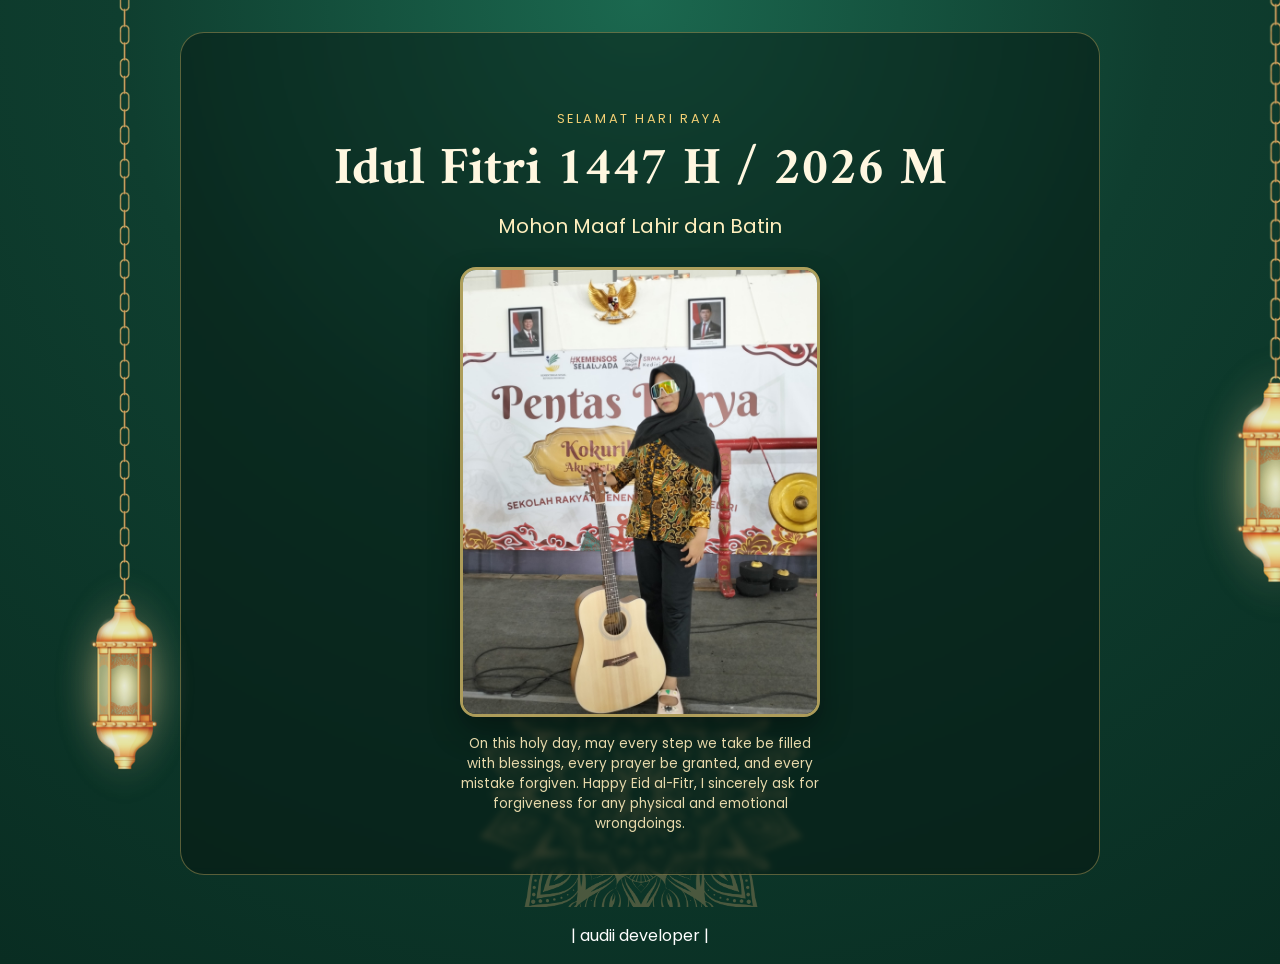
<file: index.html>
<!DOCTYPE html>
<html lang="id">
<head>
  <meta charset="UTF-8" />
  <meta name="viewport" content="width=device-width, initial-scale=1.0" />
  <title>Ucapan Idul Fitri 1447H - Variasi 1</title>
  <link rel="preconnect" href="https://fonts.googleapis.com" />
  <link rel="preconnect" href="https://fonts.gstatic.com" crossorigin />
  <link href="https://fonts.googleapis.com/css2?family=Amiri:wght@400;700&family=Poppins:wght@300;400;600&display=swap" rel="stylesheet" />
  <link rel="stylesheet" href="style.css" />
</head>
<body>
  <section class="hero">
    <img class="decor decor-left" src="assets/lentera1.png" alt="Lentera" />
    <img class="decor decor-right" src="assets/lentera1.png" alt="Lentera" />
    <img class="ornament-bottom" src="assets/ornament.png" alt="Ornamen bawah" />

    <div class="content">
      <p class="tag">SELAMAT HARI RAYA</p>
      <h1>Idul Fitri 1447 H / 2026 M</h1>
      <p class="subtitle">Mohon Maaf Lahir dan Batin</p>

      <figure class="photo-wrap">
        <img src="assets/aku.jpg" alt="Placeholder foto keluarga" />
        <figcaption>  On this holy day, may every step we take be filled with blessings, every prayer be granted, and every mistake forgiven. Happy Eid al-Fitr, I sincerely ask for forgiveness for any physical and emotional wrongdoings. </figcaption>
      </figure>
    </div>
  </section>
  <footer style="text-align: center; color: white; padding: 16px 0;"> | audii developer |</footer>
</body>
</html>
</file>
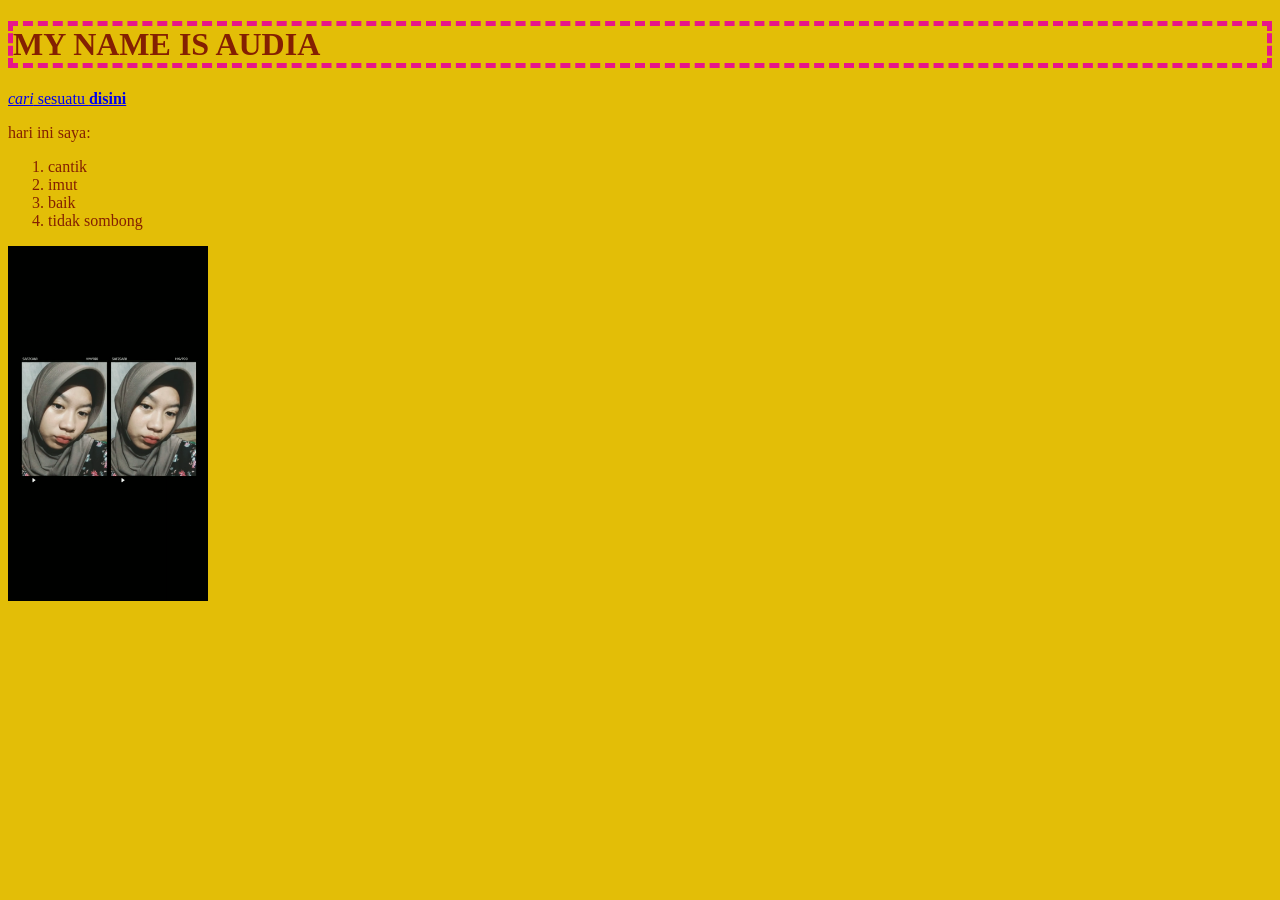
<file: html_basic_01/index.html>
<!DOCTYPE html>
<html lang="en">
<head> <style> body {
    color:rgb(132, 32, 2)
}
body {
    background-color: rgb(227, 190, 7);
}
h1 {
border : 5px dashed rgb(231, 22, 137)
}

</style>
    <meta charset="UTF-8">
    <meta name="viewport" content="width=device-width, initial-scale=1.0">
    <title>Document</title>
</head>
<body>
    <h1> MY NAME IS AUDIA </h1>
    <a href="https://google.com">
        <i>cari</i> sesuatu <b>disini</b> </a>
        <p> hari ini saya: </p>
        <ol>
            <li>cantik</li>
            <li>imut</li>
            <li>baik</li>
            <li>tidak sombong</li>
        </ol>
<img src="akucantik.png" alt="gambar saya" width="200px">
</body>
</html>
</file>
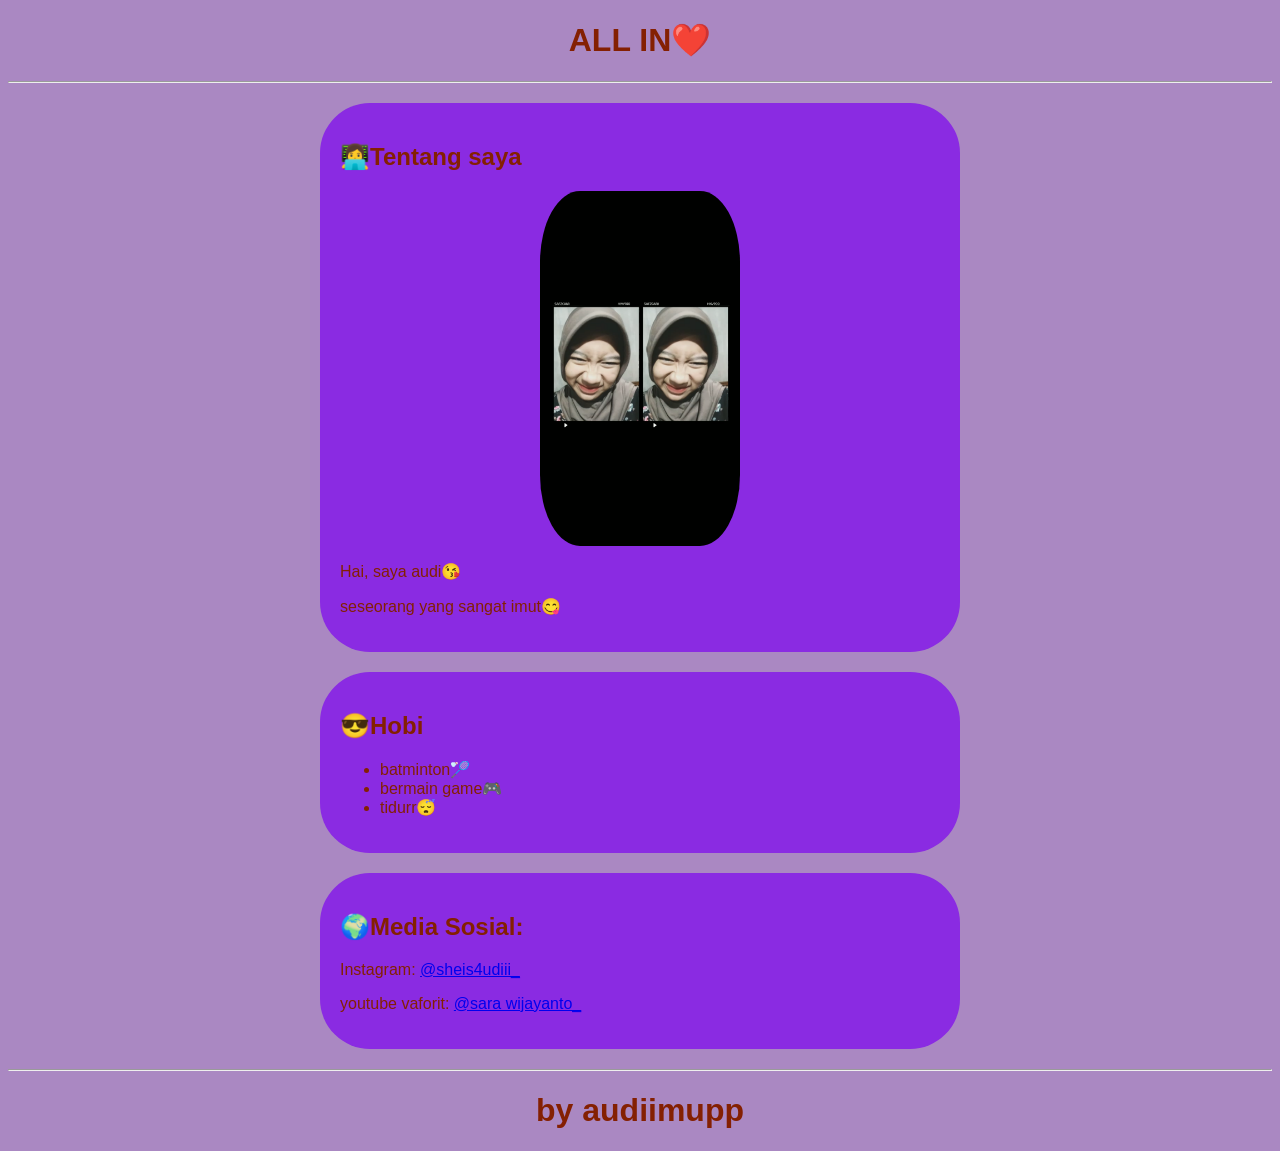
<file: html_basic_02/index.html>
<!DOCTYPE html>
<html lang="en">
<head> <style> body {
    color:rgb(132, 32, 2)
}
body {
    background-color: rgb(170, 136, 194);
    font-family: 'Gill Sans', 'Gill Sans MT', Calibri, 'Trebuchet MS', sans-serif;
}

img {
    border-radius: 20%;
    display: block;
    margin:0 auto 15px;
}
    section {
        background-color: blueviolet;
        padding: 20px;
        margin: 20px auto;
        border-radius: 50px;
        max-width: 600px;
    }
h1 {
    text-align: center;
}
footer {
    text-align: center;
}
</style>
    <meta charset="UTF-8">
    <meta name="viewport" content="width=device-width, initial-scale=1.0">
    <title>Document</title>
</head>
<body>

        <h1> ALL IN❤️ </h1>

    <hr>
    <section>
        
    <h2>👩‍💻Tentang saya</h2>
    <img src="akuaja.png" width="200px">

    <p> Hai, saya audi😘</p>
    <p>seseorang yang sangat imut😋</p>
  
    </section>

     <section>
        <h2>😎Hobi</h2>
    <ul>
            <li>batminton🏸</li>
            <li>bermain game🎮</li>
            <li>tidurr😴</li>
    </ul>
     </section>
       
    <section>
         <h2>🌍Media Sosial:</h2>
       <p>Instagram: <a href="https://Instagram.com/sheis4udiii">@sheis4udiii_</a> </p>
        <p>youtube vaforit: <a href="https://youtube.com/sara wijayanto_">@sara wijayanto_</a></p>
    </section>
       
    <hr>
      <footer>
          <h1>by audiimupp </h1>
      </footer>
     </body>
</html>
</file>
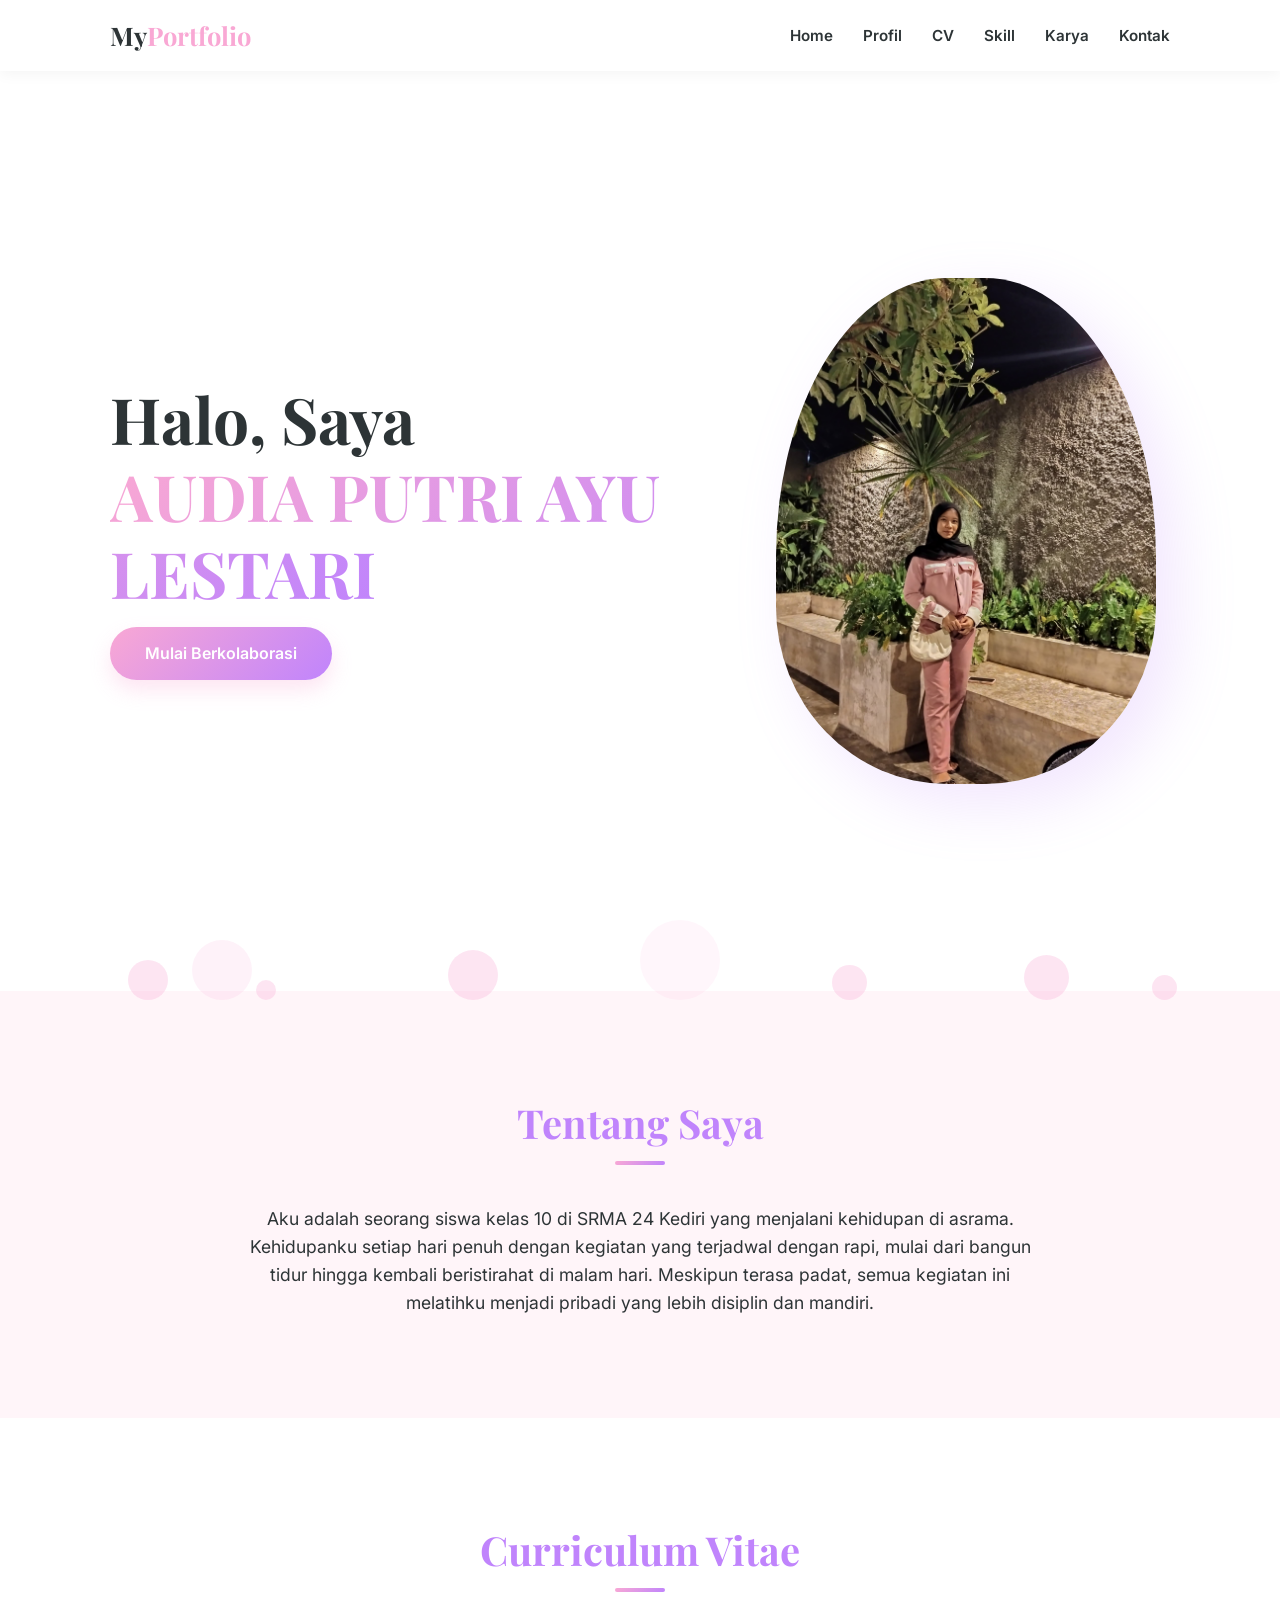
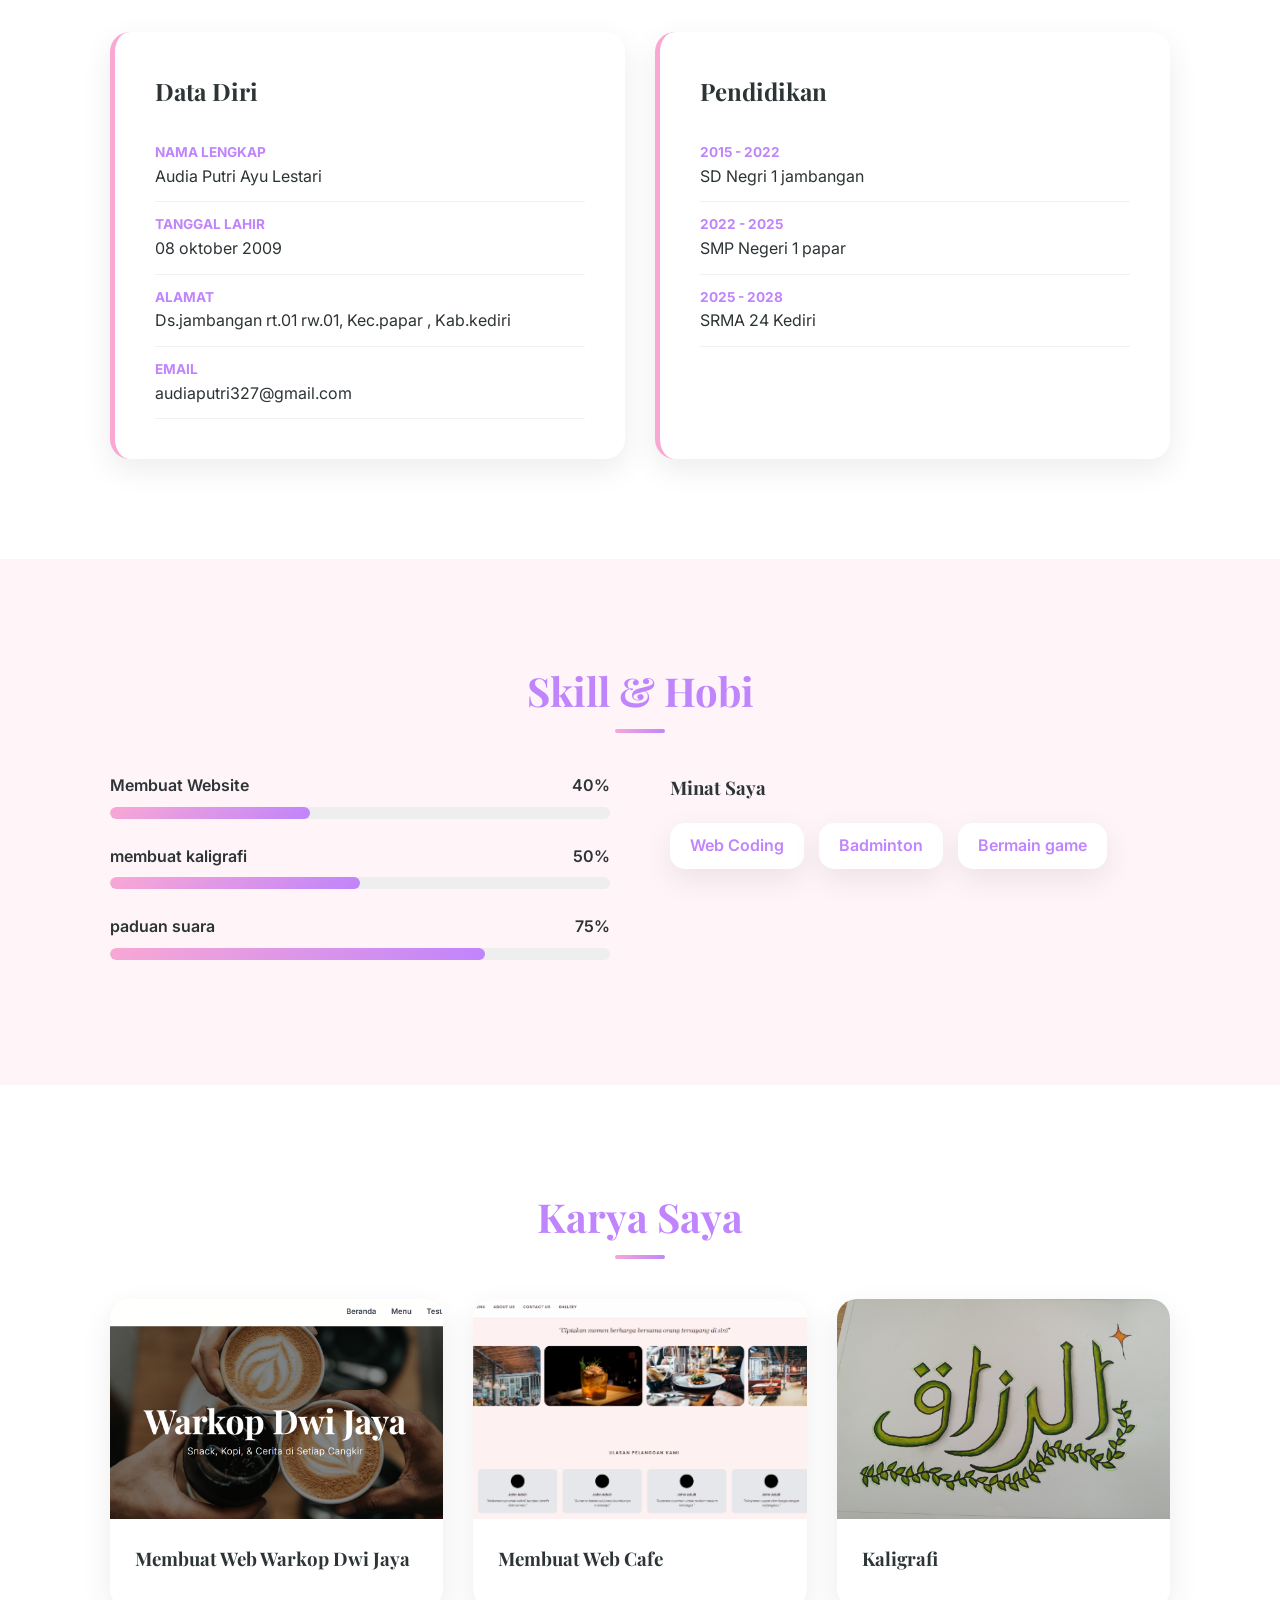
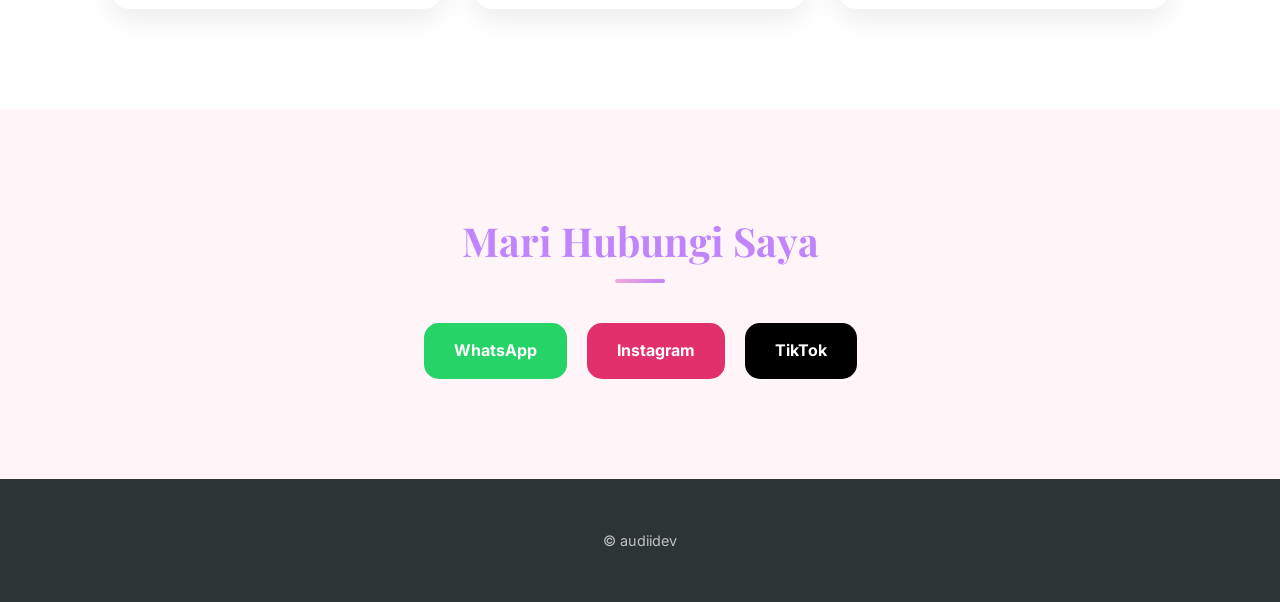
<file: Portfolio/index.html>
﻿<!DOCTYPE html>
<html lang="id">
<head>
    <meta charset="UTF-8">
    <meta name="viewport" content="width=device-width, initial-scale=1.0">
    <title>Portfolio Pribadi | Modern & Elegant</title>
    
    <link href="https://fonts.googleapis.com/css2?family=Inter:wght@300;400;600&family=Playfair+Display:wght@700&display=swap" rel="stylesheet">
    
    <style>
        /* --- CSS VARIABLES & GLOBAL STYLES --- */
        :root {
            --pink-soft: #f9a8d4;
            --purple-soft: #c084fc;
            --dark: #2d3436;
            --light: #fff5f9;
            --white: #ffffff;
            --gradient: linear-gradient(135deg, #f9a8d4 0%, #c084fc 100%);
            --shadow: 0 10px 30px rgba(0,0,0,0.08);
        }

        * {
            margin: 0;
            padding: 0;
            box-sizing: border-box;
        }

        html {
            scroll-behavior: smooth;
        }

        body {
            font-family: 'Inter', sans-serif;
            line-height: 1.6;
            color: var(--dark);
            background-color: var(--white);
            overflow-x: hidden;
            position: relative; /* Penting untuk posisi gelembung */
        }

        h1, h2, h3 {
            font-family: 'Playfair Display', serif;
        }

        .container {
            position: relative; /* Agar konten di atas gelembung */
            z-index: 2;
            max-width: 1100px;
            margin: 0 auto;
            padding: 0 20px;
        }

        .section {
            padding: 100px 0;
            position: relative;
        }

        .bg-light {
            background-color: var(--light);
        }

        .section-title {
            text-align: center;
            font-size: 2.5rem;
            margin-bottom: 50px;
            color: var(--purple-soft);
            position: relative;
        }

        .section-title::after {
            content: '';
            width: 50px;
            height: 4px;
            background: var(--gradient);
            position: absolute;
            bottom: -10px;
            left: 50%;
            transform: translateX(-50%);
            border-radius: 2px;
        }

        /* --- STYLES UNTUK GELEMBUNG --- */
        .bubbles {
            position: fixed;
            top: 0;
            left: 0;
            width: 100%;
            height: 100%;
            z-index: 1; /* Di belakang konten */
            pointer-events: none;
        }

        .bubble {
            position: absolute;
            bottom: -100px;
            background: var(--pink-soft);
            border-radius: 50%;
            opacity: 0.3;
            animation: rise 10s infinite ease-in;
        }

        @keyframes rise {
            0% {
                bottom: -100px;
                transform: translateX(0);
            }
            50% {
                transform: translateX(100px);
            }
            100% {
                bottom: 1080px;
                transform: translateX(-200px);
            }
        }

        /* Variasi ukuran dan posisi gelembung */
        .bubble:nth-child(1) { width: 40px; height: 40px; left: 10%; animation-duration: 8s; }
        .bubble:nth-child(2) { width: 20px; height: 20px; left: 20%; animation-duration: 5s; animation-delay: 1s; }
        .bubble:nth-child(3) { width: 50px; height: 50px; left: 35%; animation-duration: 10s; animation-delay: 2s; }
        .bubble:nth-child(4) { width: 80px; height: 80px; left: 50%; animation-duration: 12s; animation-delay: 0s; opacity: 0.1; }
        .bubble:nth-child(5) { width: 35px; height: 35px; left: 65%; animation-duration: 7s; animation-delay: 4s; }
        .bubble:nth-child(6) { width: 45px; height: 45px; left: 80%; animation-duration: 9s; animation-delay: 1s; }
        .bubble:nth-child(7) { width: 25px; height: 25px; left: 90%; animation-duration: 6s; animation-delay: 3s; }
        .bubble:nth-child(8) { width: 60px; height: 60px; left: 15%; animation-duration: 11s; animation-delay: 5s; opacity: 0.15; }

        /* --- NAVBAR --- */
        .navbar {
            position: sticky;
            top: 0;
            background: rgba(255, 255, 255, 0.9);
            backdrop-filter: blur(15px);
            box-shadow: 0 2px 15px rgba(0,0,0,0.05);
            z-index: 1000;
            padding: 15px 0;
        }

        .nav-container {
            display: flex;
            justify-content: space-between;
            align-items: center;
        }

        .logo {
            font-size: 1.6rem;
            font-weight: 700;
            font-family: 'Playfair Display', serif;
            text-decoration: none;
            color: var(--dark);
        }

        .logo span {
            color: var(--pink-soft);
        }

        .nav-links {
            display: flex;
            list-style: none;
        }

        .nav-links li {
            margin-left: 30px;
        }

        .nav-links a {
            text-decoration: none;
            color: var(--dark);
            font-weight: 600;
            font-size: 0.95rem;
            transition: 0.3s;
        }

        .nav-links a:hover {
            color: var(--purple-soft);
        }

        /* --- HERO SECTION --- */
        .hero-grid {
            display: grid;
            grid-template-columns: 1.2fr 0.8fr;
            align-items: center;
            gap: 40px;
            min-height: 80vh;
        }

        .hero-text h1 {
            font-size: 4rem;
            line-height: 1.2;
            margin-bottom: 15px;
        }

        .hero-text h1 span {
            background: var(--gradient);
            -webkit-background-clip: text;
            -webkit-text-fill-color: transparent;
        }

        .hero-text p {
            font-size: 1.2rem;
            color: #636e72;
            margin-bottom: 30px;
        }

        .hero-image {
            display: flex;
            justify-content: center;
        }

        .hero-image img {
            width: 100%;
            max-width: 380px;
            border-radius: 45% 45% 45% 45% / 55% 55% 35% 35%;
            box-shadow: 20px 20px 60px rgba(192, 132, 252, 0.2);
            animation: morphing 8s ease-in-out infinite;
        }

        @keyframes morphing {
            0% { border-radius: 45% 45% 45% 45% / 55% 55% 35% 35%; }
           50% { border-radius: 40% 50% 35% 55% / 50% 45% 40% 50%; }
           100% { border-radius: 45% 45% 45% 45% / 55% 55% 35% 35%; }
        }

        .btn {
            display: inline-block;
            padding: 14px 35px;
            background: var(--gradient);
            color: white;
            text-decoration: none;
            border-radius: 50px;
            font-weight: 600;
            transition: 0.3s;
            box-shadow: 0 10px 20px rgba(249, 168, 212, 0.3);
        }

        .btn:hover {
            transform: translateY(-5px);
            box-shadow: 0 15px 25px rgba(192, 132, 252, 0.4);
        }

        /* --- PROFIL --- */
        .profil-content {
            max-width: 800px;
            margin: 0 auto;
            text-align: center;
            font-size: 1.1rem;
        }

        /* --- CV --- */
        .cv-grid {
            display: grid;
            grid-template-columns: 1fr 1fr;
            gap: 30px;
        }

        .cv-card {
            background: white;
            padding: 40px;
            border-radius: 20px;
            box-shadow: var(--shadow);
            border-left: 5px solid var(--pink-soft);
        }

        .cv-card h3 {
            margin-bottom: 20px;
            font-size: 1.5rem;
        }

        .cv-card ul {
            list-style: none;
        }

        .cv-card li {
            padding: 12px 0;
            border-bottom: 1px solid #f1f1f1;
        }

        .cv-card li strong {
            color: var(--purple-soft);
            display: block;
            font-size: 0.85rem;
            text-transform: uppercase;
        }

        /* --- SKILLS --- */
        .skill-grid {
            display: grid;
            grid-template-columns: 1fr 1fr;
            gap: 60px;
        }

        .skill-item {
            margin-bottom: 25px;
        }

        .skill-info {
            display: flex;
            justify-content: space-between;
            margin-bottom: 8px;
            font-weight: 600;
        }

        .progress-bar {
            background: #eee;
            height: 12px;
            border-radius: 10px;
            overflow: hidden;
        }

        .progress {
            height: 100%;
            background: var(--gradient);
            border-radius: 10px;
            transition: width 1s ease-in-out;
        }

        .hobi-tags {
            display: flex;
            flex-wrap: wrap;
            gap: 15px;
            margin-top: 20px;
        }

        .tag {
            background: white;
            padding: 10px 20px;
            border-radius: 15px;
            box-shadow: var(--shadow);
            color: var(--purple-soft);
            font-weight: 600;
            transition: 0.3s;
        }

        .tag:hover {
            background: var(--purple-soft);
            color: white;
        }

        /* --- KARYA / PROJECTS --- */
        .karya-grid {
            display: grid;
            grid-template-columns: repeat(auto-fit, minmax(320px, 1fr));
            gap: 30px;
        }

        .project-card {
            background: white;
            border-radius: 20px;
            overflow: hidden;
            box-shadow: var(--shadow);
            transition: 0.4s;
        }

        .project-card:hover {
            transform: translateY(-12px);
        }

        .project-img {
            width: 100%;
            height: 220px;
            background: #f0f0f0;
            overflow: hidden;
        }

        .project-img img {
            width: 100%;
            height: 100%;
            object-fit: cover;
            transition: transform 0.5s;
        }

        .project-card:hover .project-img img {
            transform: scale(1.1);
        }

        .project-info {
            padding: 25px;
        }

        .project-info h3 {
            margin-bottom: 10px;
        }

        .project-info p {
            color: #636e72;
            font-size: 0.95rem;
        }

        /* --- KONTAK --- */
        .kontak-links {
            display: flex;
            justify-content: center;
            gap: 20px;
            flex-wrap: wrap;
        }

        .btn-kontak {
            padding: 15px 30px;
            border-radius: 15px;
            text-decoration: none;
            color: white;
            font-weight: bold;
            transition: 0.3s;
            display: flex;
            align-items: center;
            gap: 10px;
        }

        .whatsapp { background: #25D366; }
        .instagram { background: #E1306C; }
        .tiktok { background: #000000; }

        .btn-kontak:hover {
            filter: brightness(1.1);
            transform: scale(1.05);
        }

        /* --- FOOTER --- */
        footer {
            padding: 50px 0;
            background: var(--dark);
            color: white;
            text-align: center;
        }

        footer p {
            opacity: 0.7;
            font-size: 0.9rem;
        }

        /* --- ANIMATIONS & RESPONSIVE --- */
        .fade-in {
            animation: fadeInUp 1.2s both;
        }

        @keyframes fadeInUp {
            from { opacity: 0; transform: translateY(30px); }
            to { opacity: 1; transform: translateY(0); }
        }

        @media (max-width: 768px) {
            .hero-grid, .cv-grid, .skill-grid {
                grid-template-columns: 1fr;
                text-align: center;
            }
            .hero-image { order: -1; }
            .hero-text h1 { font-size: 2.8rem; }
            .nav-links { display: none; } /* Mobile sederhana */
        }
    </style>
</head>
<body>

    <div class="bubbles">
        <div class="bubble"></div>
        <div class="bubble"></div>
        <div class="bubble"></div>
        <div class="bubble"></div>
        <div class="bubble"></div>
        <div class="bubble"></div>
        <div class="bubble"></div>
        <div class="bubble"></div>
    </div>

    <header class="navbar">
        <div class="container nav-container">
            <a href="#" class="logo">My<span>Portfolio</span></a>
            <nav>
                <ul class="nav-links">
                    <li><a href="#home">Home</a></li>
                    <li><a href="#profil">Profil</a></li>
                    <li><a href="#cv">CV</a></li>
                    <li><a href="#skill">Skill</a></li>
                    <li><a href="#karya">Karya</a></li>
                    <li><a href="#kontak">Kontak</a></li>
                </ul>
            </nav>
        </div>
    </header>

    <section id="home" class="hero section">
        <div class="container hero-grid">
            <div class="hero-text fade-in">
                <h1>Halo, Saya <br><span>AUDIA PUTRI AYU LESTARI</span></h1>
                <a href="#kontak" class="btn">Mulai Berkolaborasi</a>
            </div>
            <div class="hero-image fade-in">
                <img src="foto.jpg" width="200px">
            </div>
        </div>
    </section>

    <section id="profil" class="profil section bg-light">
        <div class="container">
            <h2 class="section-title">Tentang Saya</h2>
            <div class="profil-content fade-in">
                <p>    Aku adalah seorang siswa kelas 10 di SRMA 24 Kediri yang menjalani kehidupan di asrama. Kehidupanku setiap hari penuh dengan kegiatan yang terjadwal dengan rapi, mulai dari bangun tidur hingga kembali beristirahat di malam hari. Meskipun terasa padat, semua kegiatan ini melatihku menjadi pribadi yang lebih disiplin dan mandiri. </p>
            </div>
        </div>
    </section>

    <section id="cv" class="cv section">
        <div class="container">
            <h2 class="section-title">Curriculum Vitae</h2>
            <div class="cv-grid">
                <div class="cv-card fade-in">
                    <h3>Data Diri</h3>
                    <ul>
                        <li><strong>Nama Lengkap</strong> Audia Putri Ayu Lestari</li>
                        <li><strong>Tanggal Lahir</strong> 08 oktober 2009</li>
                        <li><strong>Alamat</strong> Ds.jambangan rt.01 rw.01, Kec.papar , Kab.kediri</li>
                        <li><strong>Email</strong> audiaputri327@gmail.com</li>
                    </ul>
                </div>
                <div class="cv-card fade-in">
                    <h3>Pendidikan</h3>
                    <ul>
                        <li><strong>2015 - 2022</strong> SD Negri 1 jambangan</li>
                        <li><strong>2022 - 2025</strong> SMP Negeri 1 papar</li>
                        <li><strong>2025 - 2028</strong> SRMA 24 Kediri</li>
                    </ul>
                </div>
            </div>
        </div>
    </section>

    <section id="skill" class="skill section bg-light">
        <div class="container">
            <h2 class="section-title">Skill & Hobi</h2>
            <div class="skill-grid">
                <div class="skills-list">
                    <div class="skill-item">
                        <div class="skill-info"><span>Membuat Website</span><span>40%</span></div>
                        <div class="progress-bar"><div class="progress" style="width: 40%;"></div></div>
                    </div>
                    <div class="skill-item">
                        <div class="skill-info"><span>membuat kaligrafi</span><span>50%</span></div>
                        <div class="progress-bar"><div class="progress" style="width: 50%;"></div></div>
                    </div>
                    <div class="skill-item">
                        <div class="skill-info"><span>paduan suara</span><span>75%</span></div>
                        <div class="progress-bar"><div class="progress" style="width: 75%;"></div></div>
                    </div>
                </div>
                <div class="hobi-list">
                    <h3>Minat Saya</h3>
                    <div class="hobi-tags">
                        <span class="tag">Web Coding</span>
                        <span class="tag">Badminton</span>
                        <span class="tag">Bermain game</span>
                    </div>
                </div>
            </div>
        </div>
    </section>

    <section id="karya" class="karya section">
        <div class="container">
            <h2 class="section-title">Karya Saya</h2>
            <div class="karya-grid">
                <div class="project-card fade-in">
                    <div class="project-img">
                        <img src="warkopku.png" alt="Work 1">
                    </div>
                    <div class="project-info">
                        <h3> Membuat Web Warkop Dwi Jaya</h3>
                    </div>
                </div>
                <div class="project-card fade-in">
                    <div class="project-img">
                        <img src="rumah.png" alt="Work 2">
                    </div>
                    <div class="project-info">
                        <h3>Membuat Web Cafe</h3>
                    </div>
                </div>
                <div class="project-card fade-in">
                    <div class="project-img">
                        <img src="kaligrafi.jpg" alt="Work 3">
                    </div>
                    <div class="project-info">
                        <h3>Kaligrafi</h3>
                    </div>
                </div>
            </div>
        </div>
    </section>

    <section id="kontak" class="kontak section bg-light">
        <div class="container">
            <h2 class="section-title">Mari Hubungi Saya</h2>
            <div class="kontak-links fade-in">
                <a href="https://wa.me/6282147924119" class="btn-kontak whatsapp" target="_blank">WhatsApp</a>
                <a href="https://Instagram.com/sheis4udiii" class="btn-kontak instagram" target="_blank">Instagram </a>
                <a href="https://TikTok.com/@softiediyahh" class="btn-kontak tiktok" target="_blank">TikTok</a>

        
            </div>
        </div>
    </section>

    <footer>
        <div class="container">
            <p>&copy; audiidev </p>
        </div>
    </footer>

</body>
</html>
</file>
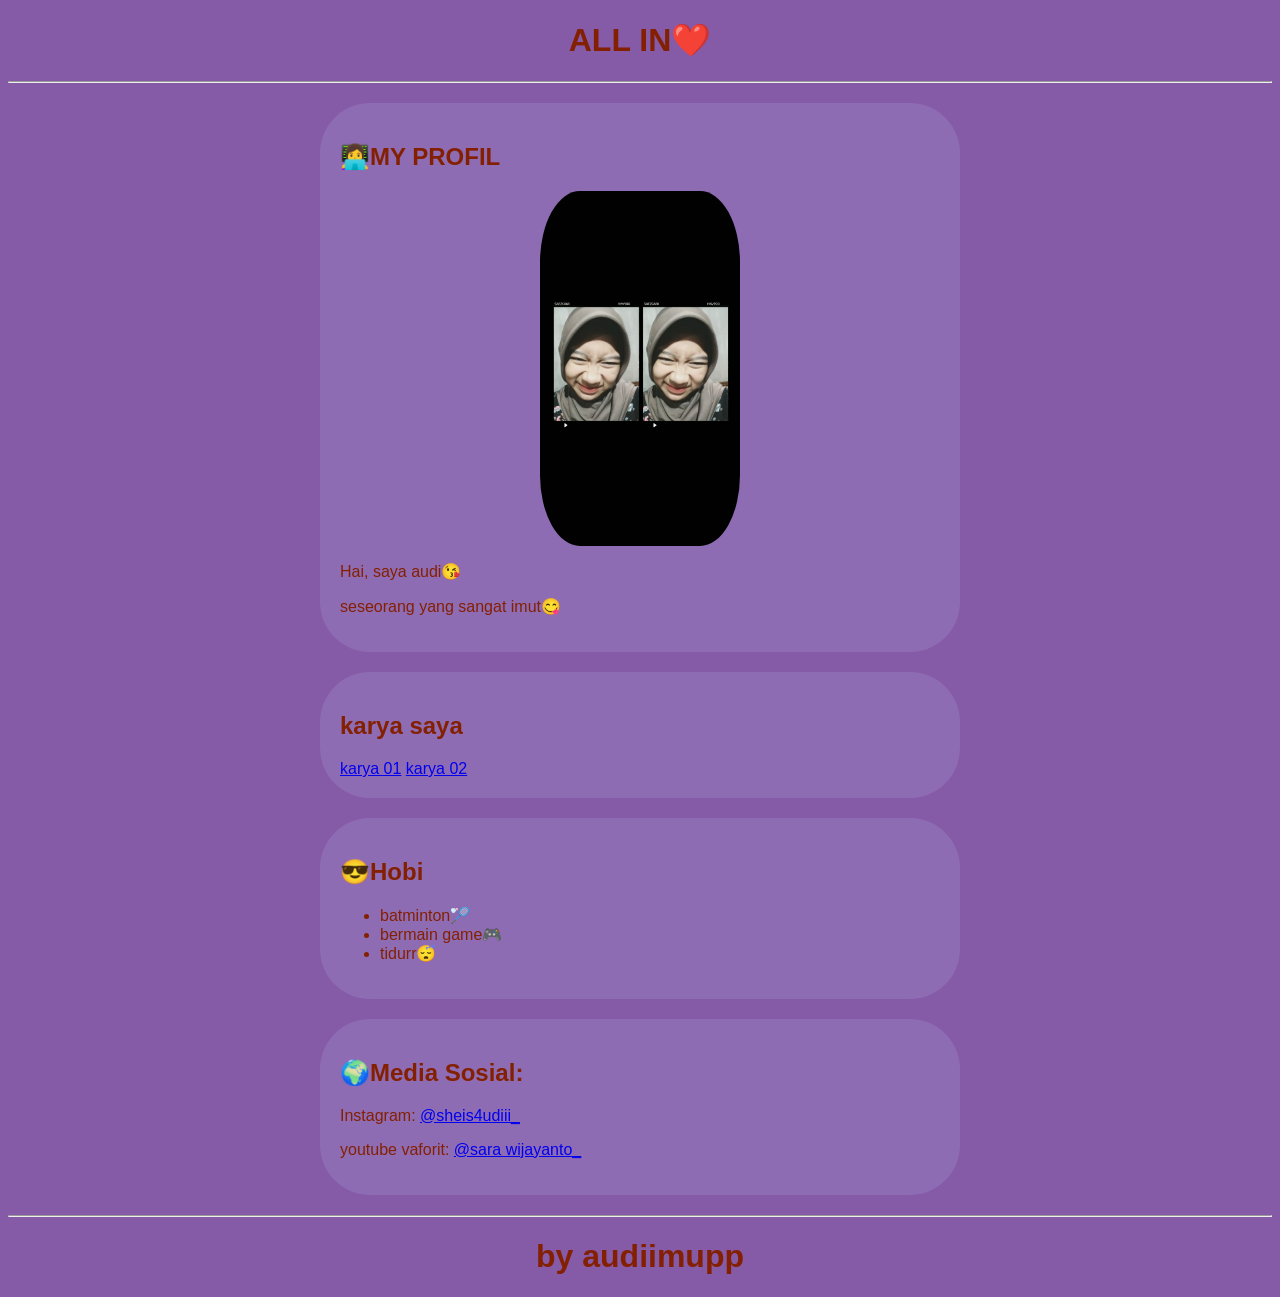
<file: profil/index.html>
<!DOCTYPE html>
<html lang="en">
<head> <style> body {
    color:rgb(132, 32, 2)
}
body {
    background-color: rgb(133, 90, 167);
    font-family: 'Gill Sans', 'Gill Sans MT', Calibri, 'Trebuchet MS', sans-serif;
}

img {
    border-radius: 20%;
    display: block;
    margin:0 auto 15px;
}
    section {
        background-color: rgb(142, 108, 179);
        padding: 20px;
        margin: 20px auto;
        border-radius: 50px;
        max-width: 600px;
    }
h1 {
    text-align: center;
}
footer {
    text-align: center;
}
</style>
    <meta charset="UTF-8">
    <meta name="viewport" content="width=device-width, initial-scale=1.0">
    <title>Document</title>
</head>
<body>

        <h1> ALL IN❤️ </h1>

    <hr>
    <section>
        
    <h2>👩‍💻MY PROFIL</h2>
    <img src="../html_basic_02/akuaja.png" width="200px">

    <p> Hai, saya audi😘</p>
    <p>seseorang yang sangat imut😋</p>
  
    </section>

<section>
  <h2>karya saya</h2> 
  <a href="html_basic_01/index.html">karya 01</a>
  <a href="html_basic_02/index.html">karya 02</a>
 
</section>

     <section>
        <h2>😎Hobi</h2>
    <ul>
            <li>batminton🏸</li>
            <li>bermain game🎮</li>
            <li>tidurr😴</li>
    </ul>
     </section>
       
    <section>
         <h2>🌍Media Sosial:</h2>
       <p>Instagram: <a href="https://Instagram.com/sheis4udiii">@sheis4udiii_</a> </p>
        <p>youtube vaforit: <a href="https://youtube.com/sara wijayanto_">@sara wijayanto_</a></p>
    </section>
       
    <hr>
      <footer>
          <h1>by audiimupp </h1>
      </footer>
     </body>
</html>
</file>
<file: style.css>
:root {
  --bg-1: #0f3e2f;
  --bg-2: #092d22;
  --gold: #f2cf74;
  --ivory: #fff7e0;
}

* {
  box-sizing: border-box;
  margin: 0;
  padding: 0;
}

body {
  font-family: "Poppins", sans-serif;
  min-height: 100vh;
  background: radial-gradient(circle at top, #1b684f 0%, var(--bg-1) 45%, var(--bg-2) 100%);
  color: var(--ivory);
}

.hero {
  min-height: 100vh;
  display: grid;
  place-items: center;
  padding: 2rem 1.2rem;
  position: relative;
  overflow: hidden;
}

.decor {
  position: absolute;
  opacity: 0.9;
  animation: sway 4s ease-in-out infinite;
  z-index: 2;
}

.decor-left {
  left: 10%;
  top: -4%;
  width: clamp(90px, 12vw, 160px);
  transform: translateX(-50%);
  animation: sway-center 4s ease-in-out infinite;
}

.decor-right {
  right: -7%;
  top: -40%;
  width: clamp(130px, 22vw, 180px);
  animation-delay: 1.3s;
}

.ornament-bottom {
  position: absolute;
  left: 50%;
  bottom: -3.2rem;
  width: clamp(230px, 28vw, 330px);
  opacity: 0.27;
  transform: translateX(-50%);
  animation: ornament-spin 16s ease-in-out infinite;
  pointer-events: none;
}

.content {
  width: min(920px, 100%);
  display: grid;
  gap: 0.8rem;
  text-align: center;
  background: rgba(5, 18, 14, 0.45);
  border: 1px solid rgba(242, 207, 116, 0.35);
  border-radius: 24px;
  padding: clamp(3.8rem, 6vw, 5rem) clamp(1.2rem, 4vw, 2.5rem) clamp(1.2rem, 4vw, 2.5rem);
  backdrop-filter: blur(3px);
  animation: rise 1s ease both;
  position: relative;
  z-index: 1;
}

.tag {
  color: var(--gold);
  letter-spacing: 0.2em;
  text-transform: uppercase;
  font-size: 0.8rem;
}

h1 {
  font-family: "Amiri", serif;
  font-size: clamp(2rem, 5vw, 3.3rem);
  line-height: 1.1;
}

.subtitle {
  font-size: clamp(1rem, 2.2vw, 1.25rem);
  color: #ffefbe;
}

.photo-wrap {
  width: min(360px, 90%);
  margin: 0.8rem auto 0;
}

.photo-wrap img {
  width: 100%;
  aspect-ratio: 4 / 5;
  object-fit: cover;
  border-radius: 16px;
  border: 3px solid rgba(242, 207, 116, 0.7);
  box-shadow: 0 14px 30px rgba(0, 0, 0, 0.35);
}

figcaption {
  margin-top: 0.6rem;
  font-size: 0.85rem;
  color: #e7d9ab;
}

@keyframes sway {
  0%,
  100% { transform: translateY(0) rotate(0deg); }
  50% { transform: translateY(12px) rotate(3deg); }
}

@keyframes sway-center {
  0%,
  100% { transform: translateX(-50%) translateY(0) rotate(0deg); }
  50% { transform: translateX(-50%) translateY(12px) rotate(3deg); }
}

@keyframes ornament-spin {
  0% { transform: translateX(-50%) rotate(0deg) scale(1); }
  50% { transform: translateX(-50%) rotate(180deg) scale(1.03); }
  100% { transform: translateX(-50%) rotate(360deg) scale(1); }
}

@keyframes rise {
  from { opacity: 0; transform: translateY(24px); }
  to { opacity: 1; transform: translateY(0); }
}

@media (max-width: 640px) {
  .decor { opacity: 0.6; }
  .ornament-bottom { opacity: 0.18; }
  .content { border-radius: 18px; }
}
</file>
